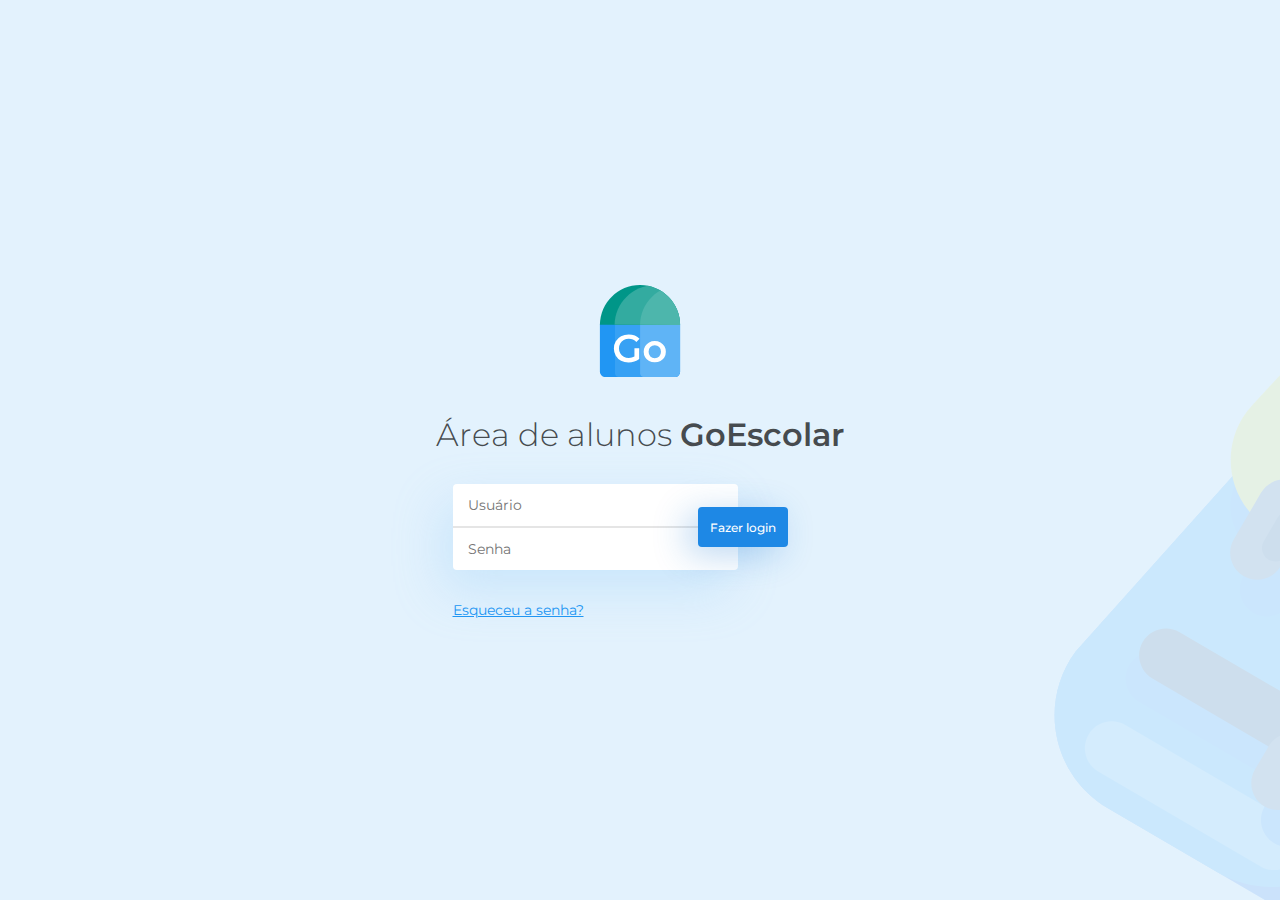
<file: index.html>
<!DOCTYPE html>
<html lang="pt">
<head>
    <meta charset="UTF-8">
    <meta name="viewport" content="width=device-width, initial-scale=1.0">
    <meta http-equiv="X-UA-Compatible" content="ie=edge">
    <title>GoEscolar | Login Aluno</title>
    <link rel="icon" href="img/icons/icon_144.png">
	<link rel="icon" sizes="16x16" href="img/icons/icon_16.png">
	<link rel="icon" sizes="24x24" href="img/icons/icon_24.png">
	<link rel="icon" sizes="32x32" href="img/icons/icon_32.png">
	<link rel="icon" sizes="72x72" href="img/icons/icon_72.png">
	<link rel="icon" sizes="96x96" href="img/icons/icon_96.png">
	<link rel="icon" sizes="114x114" href="img/icons/icon_114.png">
	<link rel="icon" sizes="128x128" href="img/icons/icon_128.png">
	<link rel="icon" sizes="144x144" href="img/icons/icon_144.png">
	<link rel="icon" sizes="256x160" href="img/icons/icon_256.png">
	<!-- apple-touch-icon -->
	<link rel="apple-touch-icon" sizes="144x144" href="img/icons/icon_144.png">
	<link rel="apple-touch-icon" sizes="114x114" href="img/icons/icon_144.png">
	<link rel="apple-touch-icon" sizes="72x72" href="img/icons/icon_72.png">
	<link rel="apple-touch-icon" sizes="120x120" href="img/icons/icon_120.png">
	<link rel="apple-touch-icon" sizes="76x76" href="img/icons/icon_76.png">
	<link rel="apple-touch-icon" sizes="152x152" href="img/icons/icon_152.png">
	<link rel="apple-touch-icon" href="img/icons/icon_144.png">
    <link rel="stylesheet" href="css/style.css">
</head>
<body>

    <div class="login-wrapper">
        <div class="login-components login-center">
            <div class="login-logo">
                <img src="img/goescolar_logo.svg" alt="goescolar" title="GoEscolar">
            </div>
            <div class="login-title">
                <h1>Área de alunos <span>GoEscolar</span></h1>
            </div>
            <form class="login-form">
                <div class="login-form-components">
                    <div class="login-input-field">
                        <input type="text" placeholder="Usuário" required>
                    </div>
                    <div class="login-divider"></div>
                    <div class="login-input-field">
                        <input type="password" placeholder="Senha" required>
                    </div>
                </div>
                <div class="login-form-btn">
                    <button type="submit">Fazer login</button>
                </div>
            </form>
            <div class="login-forgot-pass">
                <a href="#">Esqueceu a senha?</a>
            </div>
        </div>
    </div>

<script src="https://code.jquery.com/jquery-3.3.1.min.js"></script>
<script src="js/script.js"></script>
</body>
</html>
</file>
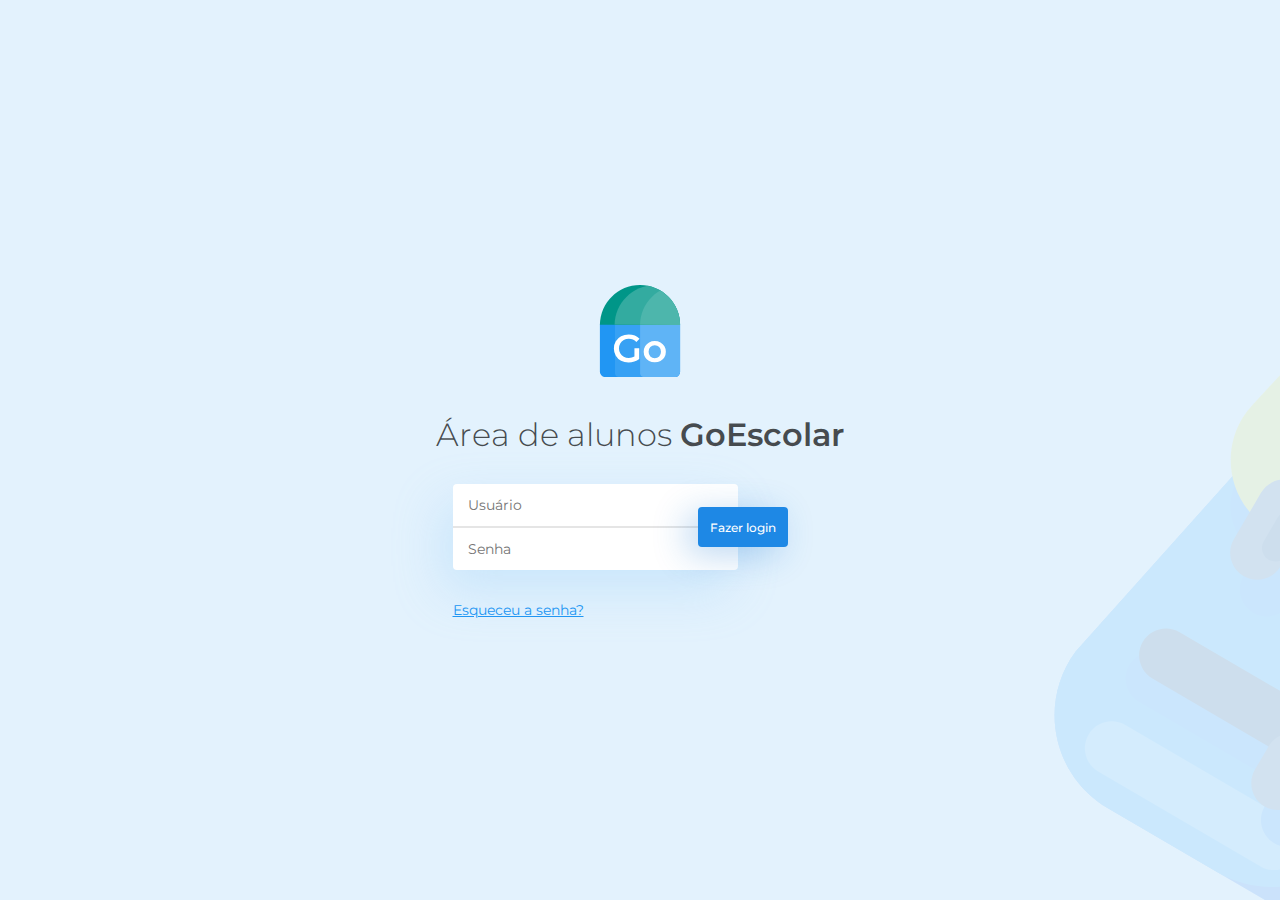
<file: aluno.html>
<!DOCTYPE html>
<html lang="pt">
<head>
    <meta charset="UTF-8">
    <meta name="viewport" content="width=device-width, initial-scale=1.0">
    <meta http-equiv="X-UA-Compatible" content="ie=edge">
    <title>GoEscolar | Login Aluno</title>
    <link rel="icon" href="img/icons/icon_144.png">
	<link rel="icon" sizes="16x16" href="img/icons/icon_16.png">
	<link rel="icon" sizes="24x24" href="img/icons/icon_24.png">
	<link rel="icon" sizes="32x32" href="img/icons/icon_32.png">
	<link rel="icon" sizes="72x72" href="img/icons/icon_72.png">
	<link rel="icon" sizes="96x96" href="img/icons/icon_96.png">
	<link rel="icon" sizes="114x114" href="img/icons/icon_114.png">
	<link rel="icon" sizes="128x128" href="img/icons/icon_128.png">
	<link rel="icon" sizes="144x144" href="img/icons/icon_144.png">
	<link rel="icon" sizes="256x160" href="img/icons/icon_256.png">
	<!-- apple-touch-icon -->
	<link rel="apple-touch-icon" sizes="144x144" href="img/icons/icon_144.png">
	<link rel="apple-touch-icon" sizes="114x114" href="img/icons/icon_144.png">
	<link rel="apple-touch-icon" sizes="72x72" href="img/icons/icon_72.png">
	<link rel="apple-touch-icon" sizes="120x120" href="img/icons/icon_120.png">
	<link rel="apple-touch-icon" sizes="76x76" href="img/icons/icon_76.png">
	<link rel="apple-touch-icon" sizes="152x152" href="img/icons/icon_152.png">
	<link rel="apple-touch-icon" href="img/icons/icon_144.png">
    <link rel="stylesheet" href="css/style.css">
</head>
<body>

    <div class="login-wrapper">
        <div class="login-components login-center">
            <div class="login-logo">
                <img src="img/goescolar_logo.svg" alt="goescolar" title="GoEscolar">
            </div>
            <div class="login-title">
                <h1>Área de alunos <span>GoEscolar</span></h1>
            </div>
            <form class="login-form">
                <div class="login-form-components">
                    <div class="login-input-field">
                        <input type="text" placeholder="Usuário" required>
                    </div>
                    <div class="login-divider"></div>
                    <div class="login-input-field">
                        <input type="password" placeholder="Senha" required>
                    </div>
                </div>
                <div class="login-form-btn">
                    <button type="submit">Fazer login</button>
                </div>
            </form>
            <div class="login-forgot-pass">
                <a href="#">Esqueceu a senha?</a>
            </div>
        </div>
    </div>

<script src="https://code.jquery.com/jquery-3.3.1.min.js"></script>
<script src="js/script.js"></script>
</body>
</html>
</file>
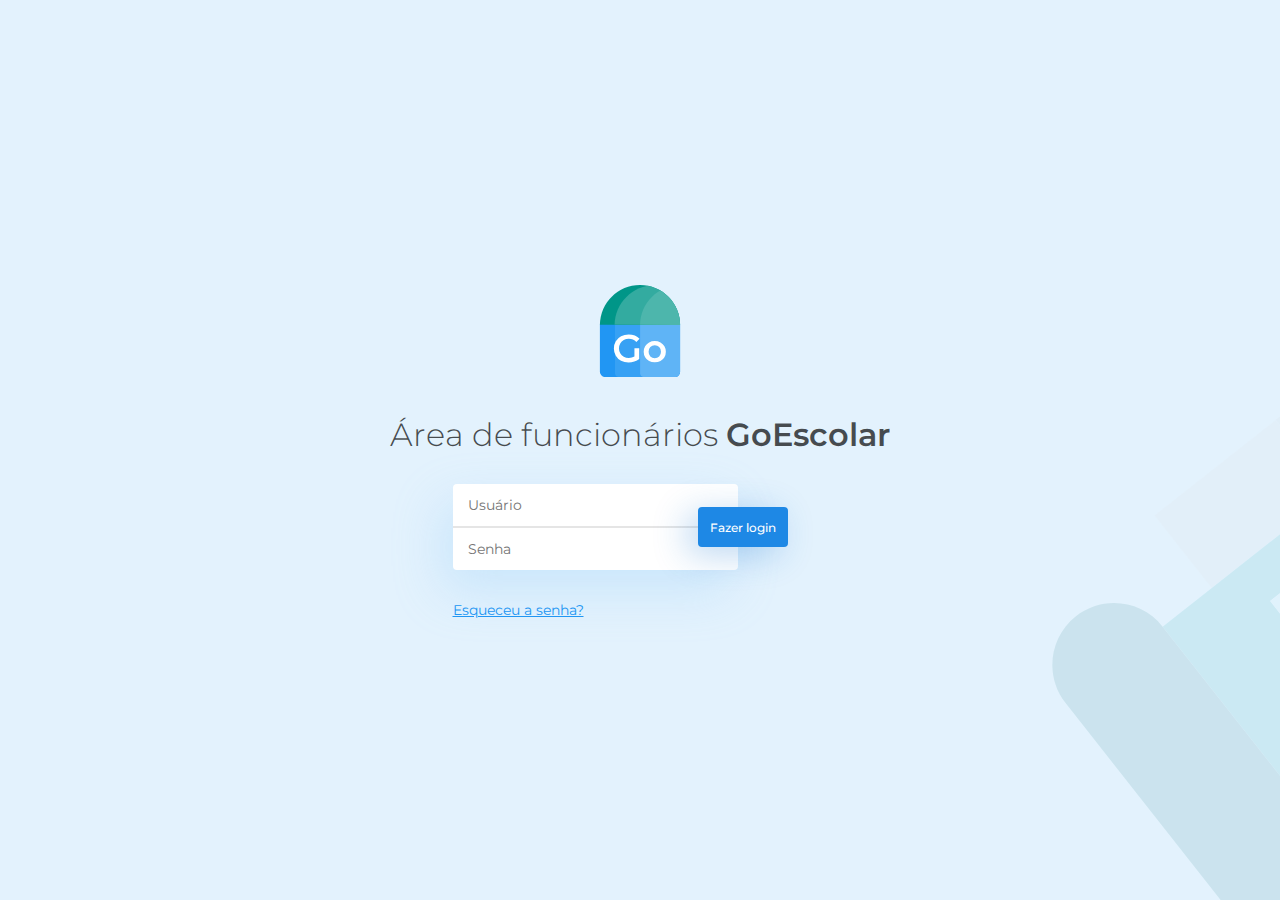
<file: funcionario.html>
<!DOCTYPE html>
<html lang="pt">
<head>
    <meta charset="UTF-8">
    <meta name="viewport" content="width=device-width, initial-scale=1.0">
    <meta http-equiv="X-UA-Compatible" content="ie=edge">
    <title>GoEscolar | Login Funcionários</title>
    <link rel="icon" href="img/icons/icon_144.png">
	<link rel="icon" sizes="16x16" href="img/icons/icon_16.png">
	<link rel="icon" sizes="24x24" href="img/icons/icon_24.png">
	<link rel="icon" sizes="32x32" href="img/icons/icon_32.png">
	<link rel="icon" sizes="72x72" href="img/icons/icon_72.png">
	<link rel="icon" sizes="96x96" href="img/icons/icon_96.png">
	<link rel="icon" sizes="114x114" href="img/icons/icon_114.png">
	<link rel="icon" sizes="128x128" href="img/icons/icon_128.png">
	<link rel="icon" sizes="144x144" href="img/icons/icon_144.png">
	<link rel="icon" sizes="256x160" href="img/icons/icon_256.png">
	<!-- apple-touch-icon -->
	<link rel="apple-touch-icon" sizes="144x144" href="img/icons/icon_144.png">
	<link rel="apple-touch-icon" sizes="114x114" href="img/icons/icon_144.png">
	<link rel="apple-touch-icon" sizes="72x72" href="img/icons/icon_72.png">
	<link rel="apple-touch-icon" sizes="120x120" href="img/icons/icon_120.png">
	<link rel="apple-touch-icon" sizes="76x76" href="img/icons/icon_76.png">
	<link rel="apple-touch-icon" sizes="152x152" href="img/icons/icon_152.png">
	<link rel="apple-touch-icon" href="img/icons/icon_144.png">
    <link rel="stylesheet" href="css/style.css">
</head>
<body>

    <div class="login-wrapper login-officials">
        <div class="login-components login-center">
            <div class="login-logo">
                <img src="img/goescolar_logo.svg" alt="goescolar" title="GoEscolar">
            </div>
            <div class="login-title">
                <h1>Área de funcionários <span>GoEscolar</span></h1>
            </div>
            <form class="login-form">
                <div class="login-form-components">
                    <div class="login-input-field">
                        <input type="text" placeholder="Usuário" required>
                    </div>
                    <div class="login-divider"></div>
                    <div class="login-input-field">
                        <input type="password" placeholder="Senha" required>
                    </div>
                </div>
                <div class="login-form-btn">
                    <button type="submit">Fazer login</button>
                </div>
            </form>
            <div class="login-forgot-pass">
                <a href="#">Esqueceu a senha?</a>
            </div>
        </div>
    </div>

<script src="https://code.jquery.com/jquery-3.3.1.min.js"></script>
<script src="js/script.js"></script>
</body>
</html>
</file>
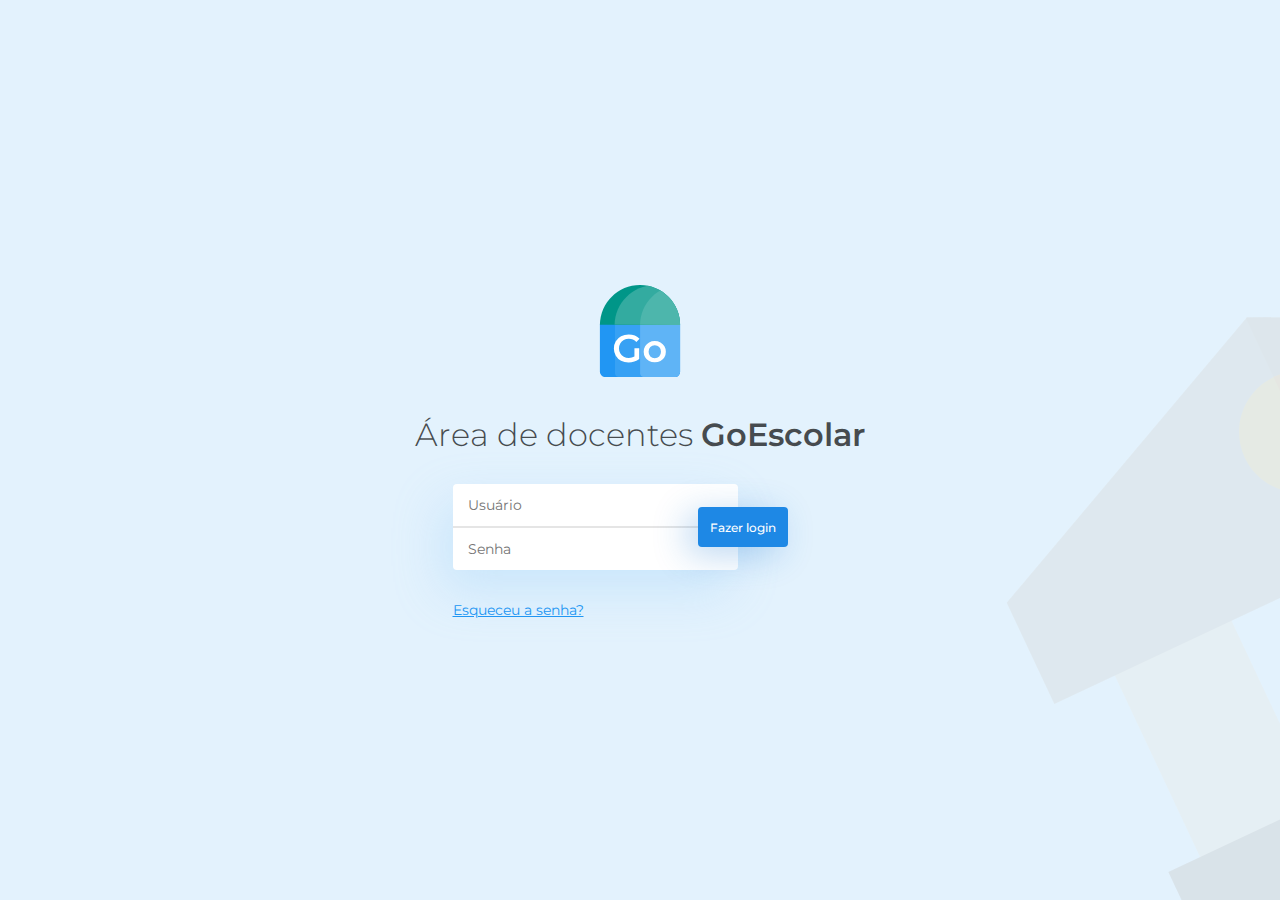
<file: professor.html>
<!DOCTYPE html>
<html lang="pt">
<head>
    <meta charset="UTF-8">
    <meta name="viewport" content="width=device-width, initial-scale=1.0">
    <meta http-equiv="X-UA-Compatible" content="ie=edge">
    <title>GoEscolar | Login Docente</title>
    <link rel="icon" href="img/icons/icon_144.png">
	<link rel="icon" sizes="16x16" href="img/icons/icon_16.png">
	<link rel="icon" sizes="24x24" href="img/icons/icon_24.png">
	<link rel="icon" sizes="32x32" href="img/icons/icon_32.png">
	<link rel="icon" sizes="72x72" href="img/icons/icon_72.png">
	<link rel="icon" sizes="96x96" href="img/icons/icon_96.png">
	<link rel="icon" sizes="114x114" href="img/icons/icon_114.png">
	<link rel="icon" sizes="128x128" href="img/icons/icon_128.png">
	<link rel="icon" sizes="144x144" href="img/icons/icon_144.png">
	<link rel="icon" sizes="256x160" href="img/icons/icon_256.png">
	<!-- apple-touch-icon -->
	<link rel="apple-touch-icon" sizes="144x144" href="img/icons/icon_144.png">
	<link rel="apple-touch-icon" sizes="114x114" href="img/icons/icon_144.png">
	<link rel="apple-touch-icon" sizes="72x72" href="img/icons/icon_72.png">
	<link rel="apple-touch-icon" sizes="120x120" href="img/icons/icon_120.png">
	<link rel="apple-touch-icon" sizes="76x76" href="img/icons/icon_76.png">
	<link rel="apple-touch-icon" sizes="152x152" href="img/icons/icon_152.png">
	<link rel="apple-touch-icon" href="img/icons/icon_144.png">
    <link rel="stylesheet" href="css/style.css">
</head>
<body>

    <div class="login-wrapper login-teacher">
        <div class="login-components login-center">
            <div class="login-logo">
                <img src="img/goescolar_logo.svg" alt="goescolar" title="GoEscolar">
            </div>
            <div class="login-title">
                <h1>Área de docentes <span>GoEscolar</span></h1>
            </div>
            <form class="login-form">
                <div class="login-form-components">
                    <div class="login-input-field">
                        <input type="text" placeholder="Usuário" required>
                    </div>
                    <div class="login-divider"></div>
                    <div class="login-input-field">
                        <input type="password" placeholder="Senha" required>
                    </div>
                </div>
                <div class="login-form-btn">
                    <button type="submit">Fazer login</button>
                </div>
            </form>
            <div class="login-forgot-pass">
                <a href="#">Esqueceu a senha?</a>
            </div>
        </div>
    </div>

<script src="https://code.jquery.com/jquery-3.3.1.min.js"></script>
<script src="js/script.js"></script>
</body>
</html>
</file>
<file: css/style.css>
@import url('https://fonts.googleapis.com/css?family=Montserrat:300,400,500,600,700');

.login-wrapper {
    position: fixed;
    width: 100%;
    height: 100%;
    top: 0px;
    left: 0px;
    background-color: #e3f2fd;
    background-image: url('../img/background-aluno.svg');
    background-size: cover;
    background-repeat: no-repeat;
}

.login-wrapper.login-teacher {
    background-color: #e3f2fd;
    background-image: url('../img/background-docente.svg');
}

.login-wrapper.login-officials {
    background-color: #e3f2fd;
    background-image: url('../img/background-officials.svg');
}

.login-components {
    display: flex;
    display: -webkit-flex;
    flex-direction: column;
    width: 100%;
    height: 100%;
}

.login-components.login-center {
    align-items: center;
    justify-content: center;
}

.login-components .login-logo {
    margin-bottom: 30px;
}

.login-components .login-logo > img {
    -webkit-user-drag: none;
    -webkit-user-select: none;
    -moz-user-select: none;
    width: 100px;
    height: 100px;
}

.login-components .login-title {
    margin-bottom: 30px;
}

.login-components .login-title > h1 {
    font-family: 'Montserrat', sans-serif;
    color: rgba(0, 0, 0, .7);
    font-weight: 300;
    margin: 0px;
    padding: 0px;
}

.login-components .login-title > h1 > span {
    font-weight: 600;
}

.login-divider {
    border: .5px solid rgba(0, 0, 0, .1);
}

.login-components form {
    min-width: 375px;
}

.login-components .login-form {
    display: flex;
    display: -webkit-flex;
    align-items: center;
}

.login-components .login-form .login-form-components {
    width: 100%;
    border-radius: 4px;
    background-color: #fff;
    box-shadow: -10px 20px 50px rgba(144, 202, 249, .3);
}

.login-components .login-form .login-form-components .login-input-field > input {
    font-family: 'Montserrat', sans-serif !important;
    border: none;
    outline: none;
    width: 87%;
    background-color: transparent;
    height: 40px;
    padding-left: 15px;
    padding-right: 15px;
    font-size: 14px !important;
}

.login-components .login-form .login-form-btn {
    position: relative;
    right: 40px;
}

.login-components .login-form .login-form-btn > button {
    transition: .250s;
    font-family: 'Montserrat', sans-serif !important;
    font-size: 12px !important;
    border: none;
    outline: none;
    text-align: center;
    width: 90px;
    border-radius: 4px;
    height: 40px;
    cursor: pointer;
    background-color: #1e88e5;
    color: #fff;
    box-shadow: -10px 7px 35px rgba(25, 118, 210, .3);
    font-weight: 500;
}

.login-components .login-form .login-form-btn > button:hover {
    background-color: #009688;
}

.login-components .login-forgot-pass {
    margin-top: 30px;
    width: 375px;
    font-family: 'Montserrat', sans-serif;
}

.login-components .login-forgot-pass > a {
    color: #2196f3;
    font-size: 14px;
}

.login-toast-alert {
    display: none;
    font-family: 'Montserrat', sans-serif !important;
    position: absolute;
    z-index: 1000;
    left: 0px;
    bottom: 0px;
    background-color: #212121;
    padding: 15px;
    margin-left: 20px;
    margin-bottom: 20px;
    border-radius: 4px;
    color: #fff;
}
</file>
